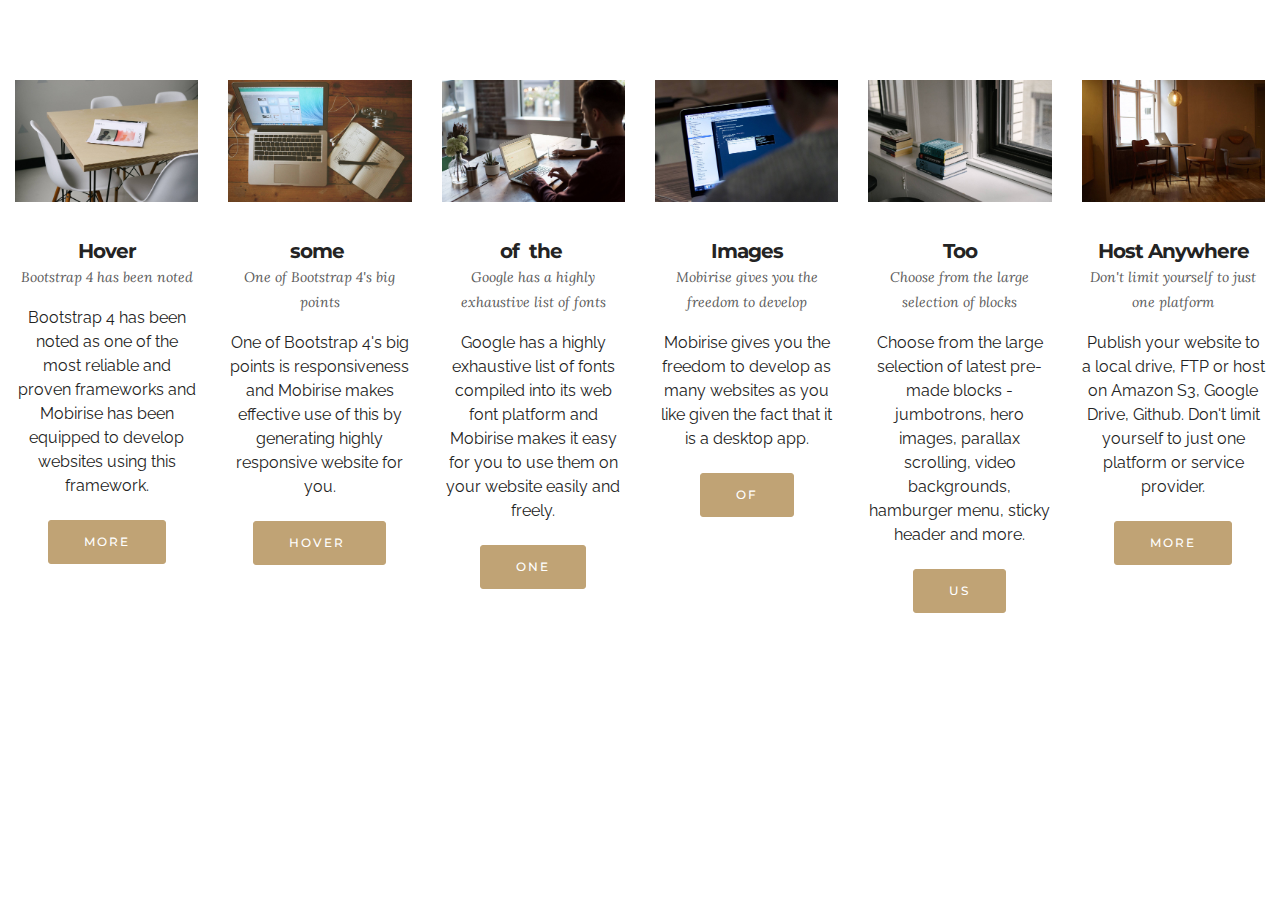
<file: index.html>
<!DOCTYPE html>
<html>
<head>
  <!-- Site made with Mobirise Website Builder v3.10, https://mobirise.com -->
  <meta charset="UTF-8">
  <meta http-equiv="X-UA-Compatible" content="IE=edge">
  <meta name="generator" content="Mobirise v3.10, mobirise.com">
  <meta name="viewport" content="width=device-width, initial-scale=1">
  <link rel="shortcut icon" href="assets/images/logo.png" type="image/x-icon">
  <meta name="description" content="">
  
  <link rel="stylesheet" href="https://fonts.googleapis.com/css?family=Lora:400,700,400italic,700italic&amp;subset=latin">
  <link rel="stylesheet" href="https://fonts.googleapis.com/css?family=Montserrat:400,700">
  <link rel="stylesheet" href="https://fonts.googleapis.com/css?family=Raleway:100,100i,200,200i,300,300i,400,400i,500,500i,600,600i,700,700i,800,800i,900,900i">
  <link rel="stylesheet" href="assets/bootstrap-material-design-font/css/material.css">
  <link rel="stylesheet" href="assets/tether/tether.min.css">
  <link rel="stylesheet" href="assets/bootstrap/css/bootstrap.min.css">
  <link rel="stylesheet" href="assets/animate.css/animate.min.css">
  <link rel="stylesheet" href="assets/theme/css/style.css">
  <link rel="stylesheet" href="assets/mobirise/css/mbr-additional.css" type="text/css">
  
  
  
</head>
<body>
<section class="mbr-cards mbr-section mbr-section-nopadding" id="features3-0" style="background-color: rgb(255, 255, 255);">

    

    <div class="mbr-cards-row row">
        <div class="mbr-cards-col col-xs-12 col-lg-2" style="padding-top: 80px; padding-bottom: 80px;">
            <div class="container">
              <div class="card cart-block">
                  <div class="card-img"><img src="assets/images/table.jpg" class="card-img-top"></div>
                  <div class="card-block">
                    <h4 class="card-title">Hover</h4>
                    <h5 class="card-subtitle">Bootstrap 4 has been noted</h5>
                    <p class="card-text">Bootstrap 4 has been noted as one of the most reliable and proven frameworks and Mobirise has been equipped to develop websites using this framework.</p>
                    <div class="card-btn"><a href="https://mobirise.com" class="btn btn-primary">MORE</a></div>
                    </div>
                </div>
            </div>
        </div>
        <div class="mbr-cards-col col-xs-12 col-lg-2" style="padding-top: 80px; padding-bottom: 80px;">
            <div class="container">
                <div class="card cart-block">
                    <div class="card-img"><img src="assets/images/desktop.jpg" class="card-img-top"></div>
                    <div class="card-block">
                        <h4 class="card-title">some&nbsp;</h4>
                        <h5 class="card-subtitle">One of Bootstrap 4's big points</h5>
                        <p class="card-text">One of Bootstrap 4's big points is responsiveness and Mobirise makes effective use of this by generating highly responsive website for you.</p>
                        <div class="card-btn"><a href="https://mobirise.com" class="btn btn-primary">HOVER&nbsp;</a></div>
                    </div>
                </div>
            </div>
        </div>
        <div class="mbr-cards-col col-xs-12 col-lg-2" style="padding-top: 80px; padding-bottom: 80px;">
            <div class="container">
                <div class="card cart-block">
                    <div class="card-img"><img src="assets/images/coworkers.jpg" class="card-img-top"></div>
                    <div class="card-block">
                        <h4 class="card-title">of &nbsp;the&nbsp;</h4>
                        <h5 class="card-subtitle">Google has a highly exhaustive list of fonts</h5>
                        <p class="card-text">Google has a highly exhaustive list of fonts compiled into its web font platform and Mobirise makes it easy for you to use them on your website easily and freely.</p>
                        <div class="card-btn"><a href="https://mobirise.com" class="btn btn-primary">ONE</a></div>
                    </div>
                </div>
            </div>
        </div>
        <div class="mbr-cards-col col-xs-12 col-lg-2" style="padding-top: 80px; padding-bottom: 80px;">
            <div class="container">
                <div class="card cart-block">
                    <div class="card-img"><img src="assets/images/code-man.jpg" class="card-img-top"></div>
                    <div class="card-block">
                        <h4 class="card-title">Images</h4>
                        <h5 class="card-subtitle">Mobirise gives you the freedom to develop</h5>
                        <p class="card-text">Mobirise gives you the freedom to develop as many websites as you like given the fact that it is a desktop app.</p>
                        <div class="card-btn"><a href="https://mobirise.com" class="btn btn-primary">OF</a></div>
                    </div>
                </div>
            </div>
        </div>
        <div class="mbr-cards-col col-xs-12 col-lg-2" style="padding-top: 80px; padding-bottom: 80px;">
            <div class="container">
                <div class="card cart-block">
                    <div class="card-img"><img src="assets/images/windows-books.jpg" class="card-img-top"></div>
                    <div class="card-block">
                        <h4 class="card-title">Too</h4>
                        <h5 class="card-subtitle">Choose from the large selection of blocks</h5>
                        <p class="card-text">Choose from the large selection of latest pre-made blocks - jumbotrons, hero images, parallax scrolling, video backgrounds, hamburger menu, sticky header and more.</p>
                        <div class="card-btn"><a href="https://mobirise.com" class="btn btn-primary">US</a></div>
                    </div>
                </div>
            </div>
        </div>
        <div class="mbr-cards-col col-xs-12 col-lg-2" style="padding-top: 80px; padding-bottom: 80px;">
            <div class="container">
                <div class="card cart-block">
                    <div class="card-img"><img src="assets/images/room-laptop.jpg" class="card-img-top"></div>
                    <div class="card-block">
                        <h4 class="card-title">Host Anywhere</h4>
                        <h5 class="card-subtitle">Don't limit yourself to just one platform</h5>
                        <p class="card-text">Publish your website to a local drive, FTP or host on Amazon S3, Google Drive, Github. Don't limit yourself to just one platform or service provider.</p>
                        <div class="card-btn"><a href="https://mobirise.com" class="btn btn-primary">MORE</a></div>
                    </div>
                </div>
            </div>
        </div>
    </div>
</section>


  <section class="engine"><a rel="external" href="https://mobirise.com">top bootstrap website building software download</a></section><script src="assets/web/assets/jquery/jquery.min.js"></script>
  <script src="assets/tether/tether.min.js"></script>
  <script src="assets/bootstrap/js/bootstrap.min.js"></script>
  <script src="assets/smooth-scroll/SmoothScroll.js"></script>
  <script src="assets/viewportChecker/jquery.viewportchecker.js"></script>
  <script src="assets/theme/js/script.js"></script>
  
  
  <input name="animation" type="hidden">
  </body>
</html>
</file>
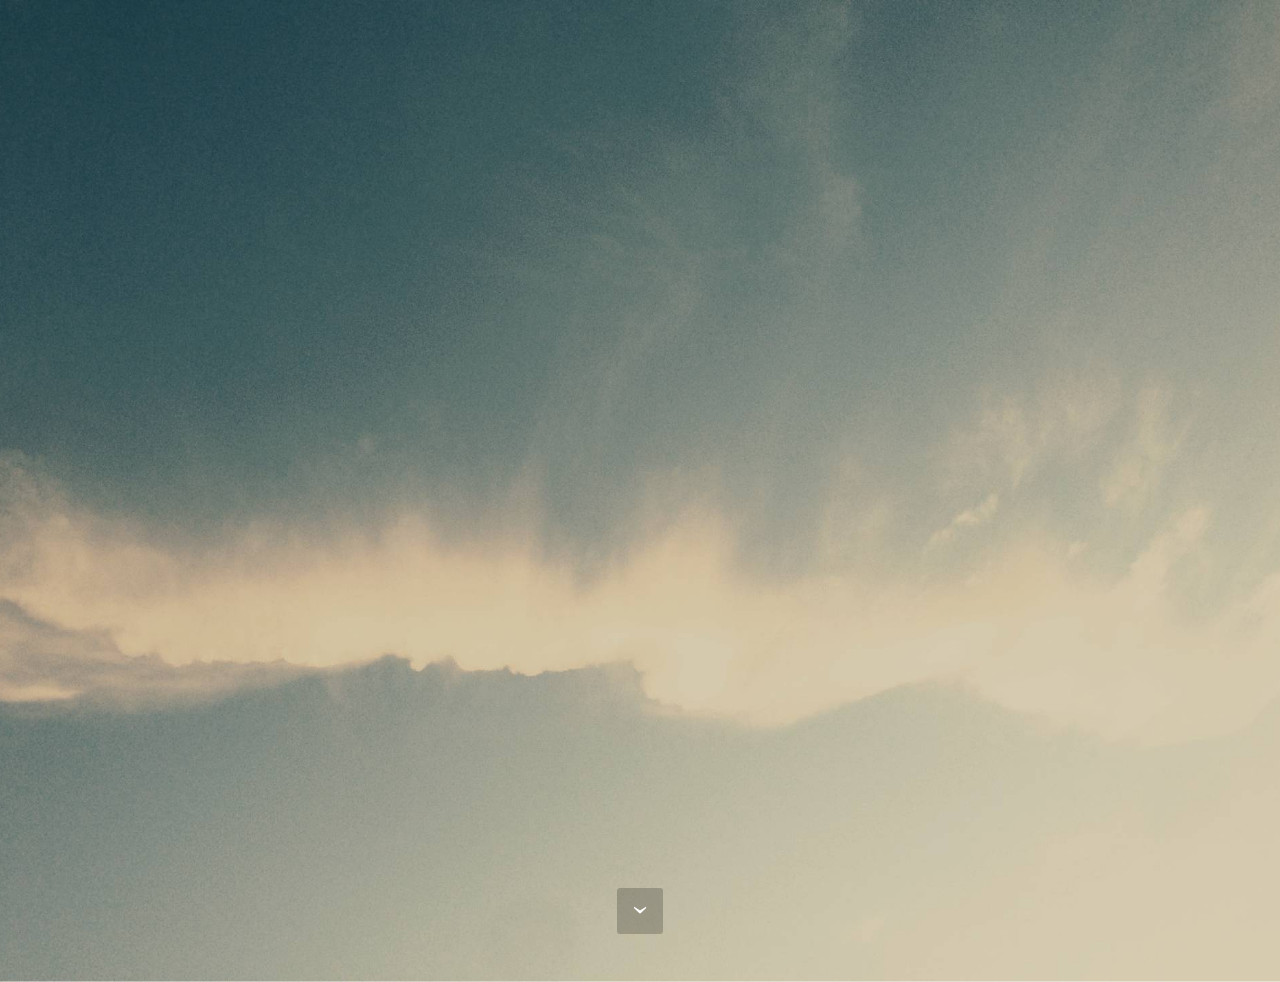
<file: page1.html>
<!DOCTYPE html>
<html>
<head>
  <!-- Site made with Mobirise Website Builder v3.10, https://mobirise.com -->
  <meta charset="UTF-8">
  <meta http-equiv="X-UA-Compatible" content="IE=edge">
  <meta name="generator" content="Mobirise v3.10, mobirise.com">
  <meta name="viewport" content="width=device-width, initial-scale=1">
  <link rel="shortcut icon" href="assets/images/logo.png" type="image/x-icon">
  <meta name="description" content="">
  
  <link rel="stylesheet" href="https://fonts.googleapis.com/css?family=Lora:400,700,400italic,700italic&amp;subset=latin">
  <link rel="stylesheet" href="https://fonts.googleapis.com/css?family=Montserrat:400,700">
  <link rel="stylesheet" href="https://fonts.googleapis.com/css?family=Raleway:100,100i,200,200i,300,300i,400,400i,500,500i,600,600i,700,700i,800,800i,900,900i">
  <link rel="stylesheet" href="assets/bootstrap-material-design-font/css/material.css">
  <link rel="stylesheet" href="assets/tether/tether.min.css">
  <link rel="stylesheet" href="assets/bootstrap/css/bootstrap.min.css">
  <link rel="stylesheet" href="assets/animate.css/animate.min.css">
  <link rel="stylesheet" href="assets/theme/css/style.css">
  <link rel="stylesheet" href="assets/mobirise/css/mbr-additional.css" type="text/css">
  
  
  
</head>
<body>
<div id="header1-1" custom-code="true"><section class="mbr-section mbr-section-hero mbr-section-full mbr-parallax-background mbr-section-with-arrow" style="background-image: url(assets/images/jumbotron.jpg);">

    

    <div class="mbr-table-cell">

        <div class="container">
            <div class="row">
                <div class="mbr-section col-md-10 col-md-offset-1 text-xs-center">

                   <div data-configid="27319516/41635004" style="width:525px; height:742px;" class="issuuembed"></div>
<script type="text/javascript" src="//e.issuu.com/embed.js" async="true"></script>
                </div>
            </div>
        </div>
    </div>

    <div class="mbr-arrow mbr-arrow-floating" aria-hidden="true"><a href="#next"><i class="mbr-arrow-icon"></i></a></div>

</section><section class="engine"><a rel="external" href="https://mobirise.com">top bootstrap website creator software download</a></section></div>


  <script src="assets/web/assets/jquery/jquery.min.js"></script>
  <script src="assets/tether/tether.min.js"></script>
  <script src="assets/bootstrap/js/bootstrap.min.js"></script>
  <script src="assets/smooth-scroll/SmoothScroll.js"></script>
  <script src="assets/viewportChecker/jquery.viewportchecker.js"></script>
  <script src="assets/jarallax/jarallax.js"></script>
  <script src="assets/theme/js/script.js"></script>
  
  
  <input name="animation" type="hidden">
  </body>
</html>
</file>
<file: assets/bootstrap-material-design-font/css/material.css>
@font-face {
  font-family: 'Material-Design-Icons';
  src: url('../fonts/Material-Design-Icons.eot?3ocs8m');
  src: url('../fonts/Material-Design-Icons.eot?#iefix3ocs8m') format('embedded-opentype'), url('../fonts/Material-Design-Icons.woff?3ocs8m') format('woff'), url('../fonts/Material-Design-Icons.ttf?3ocs8m') format('truetype'), url('../fonts/Material-Design-Icons.svg?3ocs8m#Material-Design-Icons') format('svg');
  font-weight: normal;
  font-style: normal;
}
[class^="mdi-"],
[class*="mdi-"] {
  speak: none;
  display: inline-block;
  font-style: normal;
  font-variant:normal;
  font-weight:normal;
  /*font-size:24px;*/
  line-height:1;
  font-family:'Material-Design-Icons' !important;
  text-rendering: auto;
  
  -webkit-font-smoothing: antialiased;
  -moz-osx-font-smoothing: grayscale;
  -webkit-transform: translate(0, 0);
      -ms-transform: translate(0, 0);
          transform: translate(0, 0);
}
[class^="mdi-"]:before,
[class*="mdi-"]:before {
  display: inline-block;
  speak: none;
  text-decoration: inherit;
}
[class^="mdi-"].pull-left,
[class*="mdi-"].pull-left {
  margin-right: .3em;
}
[class^="mdi-"].pull-right,
[class*="mdi-"].pull-right {
  margin-left: .3em;
}
[class^="mdi-"].mdi-lg:before,
[class*="mdi-"].mdi-lg:before,
[class^="mdi-"].mdi-lg:after,
[class*="mdi-"].mdi-lg:after {
  font-size: 1.33333333em;
  line-height: 0.75em;
  vertical-align: -15%;
}
[class^="mdi-"].mdi-2x:before,
[class*="mdi-"].mdi-2x:before,
[class^="mdi-"].mdi-2x:after,
[class*="mdi-"].mdi-2x:after {
  font-size: 2em;
}
[class^="mdi-"].mdi-3x:before,
[class*="mdi-"].mdi-3x:before,
[class^="mdi-"].mdi-3x:after,
[class*="mdi-"].mdi-3x:after {
  font-size: 3em;
}
[class^="mdi-"].mdi-4x:before,
[class*="mdi-"].mdi-4x:before,
[class^="mdi-"].mdi-4x:after,
[class*="mdi-"].mdi-4x:after {
  font-size: 4em;
}
[class^="mdi-"].mdi-5x:before,
[class*="mdi-"].mdi-5x:before,
[class^="mdi-"].mdi-5x:after,
[class*="mdi-"].mdi-5x:after {
  font-size: 5em;
}
[class^="mdi-device-signal-cellular-"]:after,
[class^="mdi-device-battery-"]:after,
[class^="mdi-device-battery-charging-"]:after,
[class^="mdi-device-signal-cellular-connected-no-internet-"]:after,
[class^="mdi-device-signal-wifi-"]:after,
[class^="mdi-device-signal-wifi-statusbar-not-connected"]:after,
.mdi-device-network-wifi:after {
  opacity: .3;
  position: absolute;
  left: 0;
  top: 0;
  z-index: 1;
  display: inline-block;
  speak: none;
  text-decoration: inherit;
}
[class^="mdi-device-signal-cellular-"]:after {
  content: "\e758";
}
[class^="mdi-device-battery-"]:after {
  content: "\e735";
}
[class^="mdi-device-battery-charging-"]:after {
  content: "\e733";
}
[class^="mdi-device-signal-cellular-connected-no-internet-"]:after {
  content: "\e75d";
}
[class^="mdi-device-signal-wifi-"]:after,
.mdi-device-network-wifi:after {
  content: "\e765";
}
[class^="mdi-device-signal-wifi-statusbasr-not-connected"]:after {
  content: "\e8f7";
}
.mdi-device-signal-cellular-off:after,
.mdi-device-signal-cellular-null:after,
.mdi-device-signal-cellular-no-sim:after,
.mdi-device-signal-wifi-off:after,
.mdi-device-signal-wifi-4-bar:after,
.mdi-device-signal-cellular-4-bar:after,
.mdi-device-battery-alert:after,
.mdi-device-signal-cellular-connected-no-internet-4-bar:after,
.mdi-device-battery-std:after,
.mdi-device-battery-full .mdi-device-battery-unknown:after {
  content: "";
}
.mdi-fw {
  width: 1.28571429em;
  text-align: center;
}
.mdi-ul {
  padding-left: 0;
  margin-left: 2.14285714em;
  list-style-type: none;
}
.mdi-ul > li {
  position: relative;
}
.mdi-li {
  position: absolute;
  left: -2.14285714em;
  width: 2.14285714em;
  top: 0.14285714em;
  text-align: center;
}
.mdi-li.mdi-lg {
  left: -1.85714286em;
}
.mdi-border {
  padding: .2em .25em .15em;
  border: solid 0.08em #eeeeee;
  border-radius: .1em;
}
.mdi-spin {
  -webkit-animation: mdi-spin 2s infinite linear;
  animation: mdi-spin 2s infinite linear;
  -webkit-transform-origin: 50% 50%;
  -ms-transform-origin: 50% 50%;
      transform-origin: 50% 50%;
}
.mdi-pulse {
  -webkit-animation: mdi-spin 1s steps(8) infinite;
  animation: mdi-spin 1s steps(8) infinite;
  -webkit-transform-origin: 50% 50%;
  -ms-transform-origin: 50% 50%;
      transform-origin: 50% 50%;
}
@-webkit-keyframes mdi-spin {
  0% {
    -webkit-transform: rotate(0deg);
    transform: rotate(0deg);
  }
  100% {
    -webkit-transform: rotate(359deg);
    transform: rotate(359deg);
  }
}
@keyframes mdi-spin {
  0% {
    -webkit-transform: rotate(0deg);
    transform: rotate(0deg);
  }
  100% {
    -webkit-transform: rotate(359deg);
    transform: rotate(359deg);
  }
}
.mdi-rotate-90 {
  filter: progid:DXImageTransform.Microsoft.BasicImage(rotation=1);
  -webkit-transform: rotate(90deg);
  -ms-transform: rotate(90deg);
  transform: rotate(90deg);
}
.mdi-rotate-180 {
  filter: progid:DXImageTransform.Microsoft.BasicImage(rotation=2);
  -webkit-transform: rotate(180deg);
  -ms-transform: rotate(180deg);
  transform: rotate(180deg);
}
.mdi-rotate-270 {
  filter: progid:DXImageTransform.Microsoft.BasicImage(rotation=3);
  -webkit-transform: rotate(270deg);
  -ms-transform: rotate(270deg);
  transform: rotate(270deg);
}
.mdi-flip-horizontal {
  filter: progid:DXImageTransform.Microsoft.BasicImage(rotation=0, mirror=1);
  -webkit-transform: scale(-1, 1);
  -ms-transform: scale(-1, 1);
  transform: scale(-1, 1);
}
.mdi-flip-vertical {
  filter: progid:DXImageTransform.Microsoft.BasicImage(rotation=2, mirror=1);
  -webkit-transform: scale(1, -1);
  -ms-transform: scale(1, -1);
  transform: scale(1, -1);
}
:root .mdi-rotate-90,
:root .mdi-rotate-180,
:root .mdi-rotate-270,
:root .mdi-flip-horizontal,
:root .mdi-flip-vertical {
  -webkit-filter: none;
          filter: none;
}
.mdi-stack {
  position: relative;
  display: inline-block;
  width: 2em;
  height: 2em;
  line-height: 2em;
  vertical-align: middle;
}
.mdi-stack-1x,
.mdi-stack-2x {
  position: absolute;
  left: 0;
  width: 100%;
  text-align: center;
}
.mdi-stack-1x {
  line-height: inherit;
}
.mdi-stack-2x {
  font-size: 2em;
}
.mdi-inverse {
  color: #ffffff;
}
/* Start Icons */
.mdi-action-3d-rotation:before {
  content: "\e600";
}
.mdi-action-accessibility:before {
  content: "\e601";
}
.mdi-action-account-balance-wallet:before {
  content: "\e602";
}
.mdi-action-account-balance:before {
  content: "\e603";
}
.mdi-action-account-box:before {
  content: "\e604";
}
.mdi-action-account-child:before {
  content: "\e605";
}
.mdi-action-account-circle:before {
  content: "\e606";
}
.mdi-action-add-shopping-cart:before {
  content: "\e607";
}
.mdi-action-alarm-add:before {
  content: "\e608";
}
.mdi-action-alarm-off:before {
  content: "\e609";
}
.mdi-action-alarm-on:before {
  content: "\e60a";
}
.mdi-action-alarm:before {
  content: "\e60b";
}
.mdi-action-android:before {
  content: "\e60c";
}
.mdi-action-announcement:before {
  content: "\e60d";
}
.mdi-action-aspect-ratio:before {
  content: "\e60e";
}
.mdi-action-assessment:before {
  content: "\e60f";
}
.mdi-action-assignment-ind:before {
  content: "\e610";
}
.mdi-action-assignment-late:before {
  content: "\e611";
}
.mdi-action-assignment-return:before {
  content: "\e612";
}
.mdi-action-assignment-returned:before {
  content: "\e613";
}
.mdi-action-assignment-turned-in:before {
  content: "\e614";
}
.mdi-action-assignment:before {
  content: "\e615";
}
.mdi-action-autorenew:before {
  content: "\e616";
}
.mdi-action-backup:before {
  content: "\e617";
}
.mdi-action-book:before {
  content: "\e618";
}
.mdi-action-bookmark-outline:before {
  content: "\e619";
}
.mdi-action-bookmark:before {
  content: "\e61a";
}
.mdi-action-bug-report:before {
  content: "\e61b";
}
.mdi-action-cached:before {
  content: "\e61c";
}
.mdi-action-check-circle:before {
  content: "\e61d";
}
.mdi-action-class:before {
  content: "\e61e";
}
.mdi-action-credit-card:before {
  content: "\e61f";
}
.mdi-action-dashboard:before {
  content: "\e620";
}
.mdi-action-delete:before {
  content: "\e621";
}
.mdi-action-description:before {
  content: "\e622";
}
.mdi-action-dns:before {
  content: "\e623";
}
.mdi-action-done-all:before {
  content: "\e624";
}
.mdi-action-done:before {
  content: "\e625";
}
.mdi-action-event:before {
  content: "\e626";
}
.mdi-action-exit-to-app:before {
  content: "\e627";
}
.mdi-action-explore:before {
  content: "\e628";
}
.mdi-action-extension:before {
  content: "\e629";
}
.mdi-action-face-unlock:before {
  content: "\e62a";
}
.mdi-action-favorite-outline:before {
  content: "\e62b";
}
.mdi-action-favorite:before {
  content: "\e62c";
}
.mdi-action-find-in-page:before {
  content: "\e62d";
}
.mdi-action-find-replace:before {
  content: "\e62e";
}
.mdi-action-flip-to-back:before {
  content: "\e62f";
}
.mdi-action-flip-to-front:before {
  content: "\e630";
}
.mdi-action-get-app:before {
  content: "\e631";
}
.mdi-action-grade:before {
  content: "\e632";
}
.mdi-action-group-work:before {
  content: "\e633";
}
.mdi-action-help:before {
  content: "\e634";
}
.mdi-action-highlight-remove:before {
  content: "\e635";
}
.mdi-action-history:before {
  content: "\e636";
}
.mdi-action-home:before {
  content: "\e637";
}
.mdi-action-https:before {
  content: "\e638";
}
.mdi-action-info-outline:before {
  content: "\e639";
}
.mdi-action-info:before {
  content: "\e63a";
}
.mdi-action-input:before {
  content: "\e63b";
}
.mdi-action-invert-colors:before {
  content: "\e63c";
}
.mdi-action-label-outline:before {
  content: "\e63d";
}
.mdi-action-label:before {
  content: "\e63e";
}
.mdi-action-language:before {
  content: "\e63f";
}
.mdi-action-launch:before {
  content: "\e640";
}
.mdi-action-list:before {
  content: "\e641";
}
.mdi-action-lock-open:before {
  content: "\e642";
}
.mdi-action-lock-outline:before {
  content: "\e643";
}
.mdi-action-lock:before {
  content: "\e644";
}
.mdi-action-loyalty:before {
  content: "\e645";
}
.mdi-action-markunread-mailbox:before {
  content: "\e646";
}
.mdi-action-note-add:before {
  content: "\e647";
}
.mdi-action-open-in-browser:before {
  content: "\e648";
}
.mdi-action-open-in-new:before {
  content: "\e649";
}
.mdi-action-open-with:before {
  content: "\e64a";
}
.mdi-action-pageview:before {
  content: "\e64b";
}
.mdi-action-payment:before {
  content: "\e64c";
}
.mdi-action-perm-camera-mic:before {
  content: "\e64d";
}
.mdi-action-perm-contact-cal:before {
  content: "\e64e";
}
.mdi-action-perm-data-setting:before {
  content: "\e64f";
}
.mdi-action-perm-device-info:before {
  content: "\e650";
}
.mdi-action-perm-identity:before {
  content: "\e651";
}
.mdi-action-perm-media:before {
  content: "\e652";
}
.mdi-action-perm-phone-msg:before {
  content: "\e653";
}
.mdi-action-perm-scan-wifi:before {
  content: "\e654";
}
.mdi-action-picture-in-picture:before {
  content: "\e655";
}
.mdi-action-polymer:before {
  content: "\e656";
}
.mdi-action-print:before {
  content: "\e657";
}
.mdi-action-query-builder:before {
  content: "\e658";
}
.mdi-action-question-answer:before {
  content: "\e659";
}
.mdi-action-receipt:before {
  content: "\e65a";
}
.mdi-action-redeem:before {
  content: "\e65b";
}
.mdi-action-reorder:before {
  content: "\e65c";
}
.mdi-action-report-problem:before {
  content: "\e65d";
}
.mdi-action-restore:before {
  content: "\e65e";
}
.mdi-action-room:before {
  content: "\e65f";
}
.mdi-action-schedule:before {
  content: "\e660";
}
.mdi-action-search:before {
  content: "\e661";
}
.mdi-action-settings-applications:before {
  content: "\e662";
}
.mdi-action-settings-backup-restore:before {
  content: "\e663";
}
.mdi-action-settings-bluetooth:before {
  content: "\e664";
}
.mdi-action-settings-cell:before {
  content: "\e665";
}
.mdi-action-settings-display:before {
  content: "\e666";
}
.mdi-action-settings-ethernet:before {
  content: "\e667";
}
.mdi-action-settings-input-antenna:before {
  content: "\e668";
}
.mdi-action-settings-input-component:before {
  content: "\e669";
}
.mdi-action-settings-input-composite:before {
  content: "\e66a";
}
.mdi-action-settings-input-hdmi:before {
  content: "\e66b";
}
.mdi-action-settings-input-svideo:before {
  content: "\e66c";
}
.mdi-action-settings-overscan:before {
  content: "\e66d";
}
.mdi-action-settings-phone:before {
  content: "\e66e";
}
.mdi-action-settings-power:before {
  content: "\e66f";
}
.mdi-action-settings-remote:before {
  content: "\e670";
}
.mdi-action-settings-voice:before {
  content: "\e671";
}
.mdi-action-settings:before {
  content: "\e672";
}
.mdi-action-shop-two:before {
  content: "\e673";
}
.mdi-action-shop:before {
  content: "\e674";
}
.mdi-action-shopping-basket:before {
  content: "\e675";
}
.mdi-action-shopping-cart:before {
  content: "\e676";
}
.mdi-action-speaker-notes:before {
  content: "\e677";
}
.mdi-action-spellcheck:before {
  content: "\e678";
}
.mdi-action-star-rate:before {
  content: "\e679";
}
.mdi-action-stars:before {
  content: "\e67a";
}
.mdi-action-store:before {
  content: "\e67b";
}
.mdi-action-subject:before {
  content: "\e67c";
}
.mdi-action-supervisor-account:before {
  content: "\e67d";
}
.mdi-action-swap-horiz:before {
  content: "\e67e";
}
.mdi-action-swap-vert-circle:before {
  content: "\e67f";
}
.mdi-action-swap-vert:before {
  content: "\e680";
}
.mdi-action-system-update-tv:before {
  content: "\e681";
}
.mdi-action-tab-unselected:before {
  content: "\e682";
}
.mdi-action-tab:before {
  content: "\e683";
}
.mdi-action-theaters:before {
  content: "\e684";
}
.mdi-action-thumb-down:before {
  content: "\e685";
}
.mdi-action-thumb-up:before {
  content: "\e686";
}
.mdi-action-thumbs-up-down:before {
  content: "\e687";
}
.mdi-action-toc:before {
  content: "\e688";
}
.mdi-action-today:before {
  content: "\e689";
}
.mdi-action-track-changes:before {
  content: "\e68a";
}
.mdi-action-translate:before {
  content: "\e68b";
}
.mdi-action-trending-down:before {
  content: "\e68c";
}
.mdi-action-trending-neutral:before {
  content: "\e68d";
}
.mdi-action-trending-up:before {
  content: "\e68e";
}
.mdi-action-turned-in-not:before {
  content: "\e68f";
}
.mdi-action-turned-in:before {
  content: "\e690";
}
.mdi-action-verified-user:before {
  content: "\e691";
}
.mdi-action-view-agenda:before {
  content: "\e692";
}
.mdi-action-view-array:before {
  content: "\e693";
}
.mdi-action-view-carousel:before {
  content: "\e694";
}
.mdi-action-view-column:before {
  content: "\e695";
}
.mdi-action-view-day:before {
  content: "\e696";
}
.mdi-action-view-headline:before {
  content: "\e697";
}
.mdi-action-view-list:before {
  content: "\e698";
}
.mdi-action-view-module:before {
  content: "\e699";
}
.mdi-action-view-quilt:before {
  content: "\e69a";
}
.mdi-action-view-stream:before {
  content: "\e69b";
}
.mdi-action-view-week:before {
  content: "\e69c";
}
.mdi-action-visibility-off:before {
  content: "\e69d";
}
.mdi-action-visibility:before {
  content: "\e69e";
}
.mdi-action-wallet-giftcard:before {
  content: "\e69f";
}
.mdi-action-wallet-membership:before {
  content: "\e6a0";
}
.mdi-action-wallet-travel:before {
  content: "\e6a1";
}
.mdi-action-work:before {
  content: "\e6a2";
}
.mdi-alert-error:before {
  content: "\e6a3";
}
.mdi-alert-warning:before {
  content: "\e6a4";
}
.mdi-av-album:before {
  content: "\e6a5";
}
.mdi-av-closed-caption:before {
  content: "\e6a6";
}
.mdi-av-equalizer:before {
  content: "\e6a7";
}
.mdi-av-explicit:before {
  content: "\e6a8";
}
.mdi-av-fast-forward:before {
  content: "\e6a9";
}
.mdi-av-fast-rewind:before {
  content: "\e6aa";
}
.mdi-av-games:before {
  content: "\e6ab";
}
.mdi-av-hearing:before {
  content: "\e6ac";
}
.mdi-av-high-quality:before {
  content: "\e6ad";
}
.mdi-av-loop:before {
  content: "\e6ae";
}
.mdi-av-mic-none:before {
  content: "\e6af";
}
.mdi-av-mic-off:before {
  content: "\e6b0";
}
.mdi-av-mic:before {
  content: "\e6b1";
}
.mdi-av-movie:before {
  content: "\e6b2";
}
.mdi-av-my-library-add:before {
  content: "\e6b3";
}
.mdi-av-my-library-books:before {
  content: "\e6b4";
}
.mdi-av-my-library-music:before {
  content: "\e6b5";
}
.mdi-av-new-releases:before {
  content: "\e6b6";
}
.mdi-av-not-interested:before {
  content: "\e6b7";
}
.mdi-av-pause-circle-fill:before {
  content: "\e6b8";
}
.mdi-av-pause-circle-outline:before {
  content: "\e6b9";
}
.mdi-av-pause:before {
  content: "\e6ba";
}
.mdi-av-play-arrow:before {
  content: "\e6bb";
}
.mdi-av-play-circle-fill:before {
  content: "\e6bc";
}
.mdi-av-play-circle-outline:before {
  content: "\e6bd";
}
.mdi-av-play-shopping-bag:before {
  content: "\e6be";
}
.mdi-av-playlist-add:before {
  content: "\e6bf";
}
.mdi-av-queue-music:before {
  content: "\e6c0";
}
.mdi-av-queue:before {
  content: "\e6c1";
}
.mdi-av-radio:before {
  content: "\e6c2";
}
.mdi-av-recent-actors:before {
  content: "\e6c3";
}
.mdi-av-repeat-one:before {
  content: "\e6c4";
}
.mdi-av-repeat:before {
  content: "\e6c5";
}
.mdi-av-replay:before {
  content: "\e6c6";
}
.mdi-av-shuffle:before {
  content: "\e6c7";
}
.mdi-av-skip-next:before {
  content: "\e6c8";
}
.mdi-av-skip-previous:before {
  content: "\e6c9";
}
.mdi-av-snooze:before {
  content: "\e6ca";
}
.mdi-av-stop:before {
  content: "\e6cb";
}
.mdi-av-subtitles:before {
  content: "\e6cc";
}
.mdi-av-surround-sound:before {
  content: "\e6cd";
}
.mdi-av-timer:before {
  content: "\e6ce";
}
.mdi-av-video-collection:before {
  content: "\e6cf";
}
.mdi-av-videocam-off:before {
  content: "\e6d0";
}
.mdi-av-videocam:before {
  content: "\e6d1";
}
.mdi-av-volume-down:before {
  content: "\e6d2";
}
.mdi-av-volume-mute:before {
  content: "\e6d3";
}
.mdi-av-volume-off:before {
  content: "\e6d4";
}
.mdi-av-volume-up:before {
  content: "\e6d5";
}
.mdi-av-web:before {
  content: "\e6d6";
}
.mdi-communication-business:before {
  content: "\e6d7";
}
.mdi-communication-call-end:before {
  content: "\e6d8";
}
.mdi-communication-call-made:before {
  content: "\e6d9";
}
.mdi-communication-call-merge:before {
  content: "\e6da";
}
.mdi-communication-call-missed:before {
  content: "\e6db";
}
.mdi-communication-call-received:before {
  content: "\e6dc";
}
.mdi-communication-call-split:before {
  content: "\e6dd";
}
.mdi-communication-call:before {
  content: "\e6de";
}
.mdi-communication-chat:before {
  content: "\e6df";
}
.mdi-communication-clear-all:before {
  content: "\e6e0";
}
.mdi-communication-comment:before {
  content: "\e6e1";
}
.mdi-communication-contacts:before {
  content: "\e6e2";
}
.mdi-communication-dialer-sip:before {
  content: "\e6e3";
}
.mdi-communication-dialpad:before {
  content: "\e6e4";
}
.mdi-communication-dnd-on:before {
  content: "\e6e5";
}
.mdi-communication-email:before {
  content: "\e6e6";
}
.mdi-communication-forum:before {
  content: "\e6e7";
}
.mdi-communication-import-export:before {
  content: "\e6e8";
}
.mdi-communication-invert-colors-off:before {
  content: "\e6e9";
}
.mdi-communication-invert-colors-on:before {
  content: "\e6ea";
}
.mdi-communication-live-help:before {
  content: "\e6eb";
}
.mdi-communication-location-off:before {
  content: "\e6ec";
}
.mdi-communication-location-on:before {
  content: "\e6ed";
}
.mdi-communication-message:before {
  content: "\e6ee";
}
.mdi-communication-messenger:before {
  content: "\e6ef";
}
.mdi-communication-no-sim:before {
  content: "\e6f0";
}
.mdi-communication-phone:before {
  content: "\e6f1";
}
.mdi-communication-portable-wifi-off:before {
  content: "\e6f2";
}
.mdi-communication-quick-contacts-dialer:before {
  content: "\e6f3";
}
.mdi-communication-quick-contacts-mail:before {
  content: "\e6f4";
}
.mdi-communication-ring-volume:before {
  content: "\e6f5";
}
.mdi-communication-stay-current-landscape:before {
  content: "\e6f6";
}
.mdi-communication-stay-current-portrait:before {
  content: "\e6f7";
}
.mdi-communication-stay-primary-landscape:before {
  content: "\e6f8";
}
.mdi-communication-stay-primary-portrait:before {
  content: "\e6f9";
}
.mdi-communication-swap-calls:before {
  content: "\e6fa";
}
.mdi-communication-textsms:before {
  content: "\e6fb";
}
.mdi-communication-voicemail:before {
  content: "\e6fc";
}
.mdi-communication-vpn-key:before {
  content: "\e6fd";
}
.mdi-content-add-box:before {
  content: "\e6fe";
}
.mdi-content-add-circle-outline:before {
  content: "\e6ff";
}
.mdi-content-add-circle:before {
  content: "\e700";
}
.mdi-content-add:before {
  content: "\e701";
}
.mdi-content-archive:before {
  content: "\e702";
}
.mdi-content-backspace:before {
  content: "\e703";
}
.mdi-content-block:before {
  content: "\e704";
}
.mdi-content-clear:before {
  content: "\e705";
}
.mdi-content-content-copy:before {
  content: "\e706";
}
.mdi-content-content-cut:before {
  content: "\e707";
}
.mdi-content-content-paste:before {
  content: "\e708";
}
.mdi-content-create:before {
  content: "\e709";
}
.mdi-content-drafts:before {
  content: "\e70a";
}
.mdi-content-filter-list:before {
  content: "\e70b";
}
.mdi-content-flag:before {
  content: "\e70c";
}
.mdi-content-forward:before {
  content: "\e70d";
}
.mdi-content-gesture:before {
  content: "\e70e";
}
.mdi-content-inbox:before {
  content: "\e70f";
}
.mdi-content-link:before {
  content: "\e710";
}
.mdi-content-mail:before {
  content: "\e711";
}
.mdi-content-markunread:before {
  content: "\e712";
}
.mdi-content-redo:before {
  content: "\e713";
}
.mdi-content-remove-circle-outline:before {
  content: "\e714";
}
.mdi-content-remove-circle:before {
  content: "\e715";
}
.mdi-content-remove:before {
  content: "\e716";
}
.mdi-content-reply-all:before {
  content: "\e717";
}
.mdi-content-reply:before {
  content: "\e718";
}
.mdi-content-report:before {
  content: "\e719";
}
.mdi-content-save:before {
  content: "\e71a";
}
.mdi-content-select-all:before {
  content: "\e71b";
}
.mdi-content-send:before {
  content: "\e71c";
}
.mdi-content-sort:before {
  content: "\e71d";
}
.mdi-content-text-format:before {
  content: "\e71e";
}
.mdi-content-undo:before {
  content: "\e71f";
}
.mdi-editor-attach-file:before {
  content: "\e776";
}
.mdi-editor-attach-money:before {
  content: "\e777";
}
.mdi-editor-border-all:before {
  content: "\e778";
}
.mdi-editor-border-bottom:before {
  content: "\e779";
}
.mdi-editor-border-clear:before {
  content: "\e77a";
}
.mdi-editor-border-color:before {
  content: "\e77b";
}
.mdi-editor-border-horizontal:before {
  content: "\e77c";
}
.mdi-editor-border-inner:before {
  content: "\e77d";
}
.mdi-editor-border-left:before {
  content: "\e77e";
}
.mdi-editor-border-outer:before {
  content: "\e77f";
}
.mdi-editor-border-right:before {
  content: "\e780";
}
.mdi-editor-border-style:before {
  content: "\e781";
}
.mdi-editor-border-top:before {
  content: "\e782";
}
.mdi-editor-border-vertical:before {
  content: "\e783";
}
.mdi-editor-format-align-center:before {
  content: "\e784";
}
.mdi-editor-format-align-justify:before {
  content: "\e785";
}
.mdi-editor-format-align-left:before {
  content: "\e786";
}
.mdi-editor-format-align-right:before {
  content: "\e787";
}
.mdi-editor-format-bold:before {
  content: "\e788";
}
.mdi-editor-format-clear:before {
  content: "\e789";
}
.mdi-editor-format-color-fill:before {
  content: "\e78a";
}
.mdi-editor-format-color-reset:before {
  content: "\e78b";
}
.mdi-editor-format-color-text:before {
  content: "\e78c";
}
.mdi-editor-format-indent-decrease:before {
  content: "\e78d";
}
.mdi-editor-format-indent-increase:before {
  content: "\e78e";
}
.mdi-editor-format-italic:before {
  content: "\e78f";
}
.mdi-editor-format-line-spacing:before {
  content: "\e790";
}
.mdi-editor-format-list-bulleted:before {
  content: "\e791";
}
.mdi-editor-format-list-numbered:before {
  content: "\e792";
}
.mdi-editor-format-paint:before {
  content: "\e793";
}
.mdi-editor-format-quote:before {
  content: "\e794";
}
.mdi-editor-format-size:before {
  content: "\e795";
}
.mdi-editor-format-strikethrough:before {
  content: "\e796";
}
.mdi-editor-format-textdirection-l-to-r:before {
  content: "\e797";
}
.mdi-editor-format-textdirection-r-to-l:before {
  content: "\e798";
}
.mdi-editor-format-underline:before {
  content: "\e799";
}
.mdi-editor-functions:before {
  content: "\e79a";
}
.mdi-editor-insert-chart:before {
  content: "\e79b";
}
.mdi-editor-insert-comment:before {
  content: "\e79c";
}
.mdi-editor-insert-drive-file:before {
  content: "\e79d";
}
.mdi-editor-insert-emoticon:before {
  content: "\e79e";
}
.mdi-editor-insert-invitation:before {
  content: "\e79f";
}
.mdi-editor-insert-link:before {
  content: "\e7a0";
}
.mdi-editor-insert-photo:before {
  content: "\e7a1";
}
.mdi-editor-merge-type:before {
  content: "\e7a2";
}
.mdi-editor-mode-comment:before {
  content: "\e7a3";
}
.mdi-editor-mode-edit:before {
  content: "\e7a4";
}
.mdi-editor-publish:before {
  content: "\e7a5";
}
.mdi-editor-vertical-align-bottom:before {
  content: "\e7a6";
}
.mdi-editor-vertical-align-center:before {
  content: "\e7a7";
}
.mdi-editor-vertical-align-top:before {
  content: "\e7a8";
}
.mdi-editor-wrap-text:before {
  content: "\e7a9";
}
.mdi-file-attachment:before {
  content: "\e7aa";
}
.mdi-file-cloud-circle:before {
  content: "\e7ab";
}
.mdi-file-cloud-done:before {
  content: "\e7ac";
}
.mdi-file-cloud-download:before {
  content: "\e7ad";
}
.mdi-file-cloud-off:before {
  content: "\e7ae";
}
.mdi-file-cloud-queue:before {
  content: "\e7af";
}
.mdi-file-cloud-upload:before {
  content: "\e7b0";
}
.mdi-file-cloud:before {
  content: "\e7b1";
}
.mdi-file-file-download:before {
  content: "\e7b2";
}
.mdi-file-file-upload:before {
  content: "\e7b3";
}
.mdi-file-folder-open:before {
  content: "\e7b4";
}
.mdi-file-folder-shared:before {
  content: "\e7b5";
}
.mdi-file-folder:before {
  content: "\e7b6";
}
.mdi-device-access-alarm:before {
  content: "\e720";
}
.mdi-device-access-alarms:before {
  content: "\e721";
}
.mdi-device-access-time:before {
  content: "\e722";
}
.mdi-device-add-alarm:before {
  content: "\e723";
}
.mdi-device-airplanemode-off:before {
  content: "\e724";
}
.mdi-device-airplanemode-on:before {
  content: "\e725";
}
.mdi-device-battery-20:before {
  content: "\e726";
}
.mdi-device-battery-30:before {
  content: "\e727";
}
.mdi-device-battery-50:before {
  content: "\e728";
}
.mdi-device-battery-60:before {
  content: "\e729";
}
.mdi-device-battery-80:before {
  content: "\e72a";
}
.mdi-device-battery-90:before {
  content: "\e72b";
}
.mdi-device-battery-alert:before {
  content: "\e72c";
}
.mdi-device-battery-charging-20:before {
  content: "\e72d";
}
.mdi-device-battery-charging-30:before {
  content: "\e72e";
}
.mdi-device-battery-charging-50:before {
  content: "\e72f";
}
.mdi-device-battery-charging-60:before {
  content: "\e730";
}
.mdi-device-battery-charging-80:before {
  content: "\e731";
}
.mdi-device-battery-charging-90:before {
  content: "\e732";
}
.mdi-device-battery-charging-full:before {
  content: "\e733";
}
.mdi-device-battery-full:before {
  content: "\e734";
}
.mdi-device-battery-std:before {
  content: "\e735";
}
.mdi-device-battery-unknown:before {
  content: "\e736";
}
.mdi-device-bluetooth-connected:before {
  content: "\e737";
}
.mdi-device-bluetooth-disabled:before {
  content: "\e738";
}
.mdi-device-bluetooth-searching:before {
  content: "\e739";
}
.mdi-device-bluetooth:before {
  content: "\e73a";
}
.mdi-device-brightness-auto:before {
  content: "\e73b";
}
.mdi-device-brightness-high:before {
  content: "\e73c";
}
.mdi-device-brightness-low:before {
  content: "\e73d";
}
.mdi-device-brightness-medium:before {
  content: "\e73e";
}
.mdi-device-data-usage:before {
  content: "\e73f";
}
.mdi-device-developer-mode:before {
  content: "\e740";
}
.mdi-device-devices:before {
  content: "\e741";
}
.mdi-device-dvr:before {
  content: "\e742";
}
.mdi-device-gps-fixed:before {
  content: "\e743";
}
.mdi-device-gps-not-fixed:before {
  content: "\e744";
}
.mdi-device-gps-off:before {
  content: "\e745";
}
.mdi-device-location-disabled:before {
  content: "\e746";
}
.mdi-device-location-searching:before {
  content: "\e747";
}
.mdi-device-multitrack-audio:before {
  content: "\e748";
}
.mdi-device-network-cell:before {
  content: "\e749";
}
.mdi-device-network-wifi:before {
  content: "\e74a";
}
.mdi-device-nfc:before {
  content: "\e74b";
}
.mdi-device-now-wallpaper:before {
  content: "\e74c";
}
.mdi-device-now-widgets:before {
  content: "\e74d";
}
.mdi-device-screen-lock-landscape:before {
  content: "\e74e";
}
.mdi-device-screen-lock-portrait:before {
  content: "\e74f";
}
.mdi-device-screen-lock-rotation:before {
  content: "\e750";
}
.mdi-device-screen-rotation:before {
  content: "\e751";
}
.mdi-device-sd-storage:before {
  content: "\e752";
}
.mdi-device-settings-system-daydream:before {
  content: "\e753";
}
.mdi-device-signal-cellular-0-bar:before {
  content: "\e754";
}
.mdi-device-signal-cellular-1-bar:before {
  content: "\e755";
}
.mdi-device-signal-cellular-2-bar:before {
  content: "\e756";
}
.mdi-device-signal-cellular-3-bar:before {
  content: "\e757";
}
.mdi-device-signal-cellular-4-bar:before {
  content: "\e758";
}
.mdi-signal-wifi-statusbar-connected-no-internet-after:before {
  content: "\e8f6";
}
.mdi-device-signal-cellular-connected-no-internet-0-bar:before {
  content: "\e759";
}
.mdi-device-signal-cellular-connected-no-internet-1-bar:before {
  content: "\e75a";
}
.mdi-device-signal-cellular-connected-no-internet-2-bar:before {
  content: "\e75b";
}
.mdi-device-signal-cellular-connected-no-internet-3-bar:before {
  content: "\e75c";
}
.mdi-device-signal-cellular-connected-no-internet-4-bar:before {
  content: "\e75d";
}
.mdi-device-signal-cellular-no-sim:before {
  content: "\e75e";
}
.mdi-device-signal-cellular-null:before {
  content: "\e75f";
}
.mdi-device-signal-cellular-off:before {
  content: "\e760";
}
.mdi-device-signal-wifi-0-bar:before {
  content: "\e761";
}
.mdi-device-signal-wifi-1-bar:before {
  content: "\e762";
}
.mdi-device-signal-wifi-2-bar:before {
  content: "\e763";
}
.mdi-device-signal-wifi-3-bar:before {
  content: "\e764";
}
.mdi-device-signal-wifi-4-bar:before {
  content: "\e765";
}
.mdi-device-signal-wifi-off:before {
  content: "\e766";
}
.mdi-device-signal-wifi-statusbar-1-bar:before {
  content: "\e767";
}
.mdi-device-signal-wifi-statusbar-2-bar:before {
  content: "\e768";
}
.mdi-device-signal-wifi-statusbar-3-bar:before {
  content: "\e769";
}
.mdi-device-signal-wifi-statusbar-4-bar:before {
  content: "\e76a";
}
.mdi-device-signal-wifi-statusbar-connected-no-internet-:before {
  content: "\e76b";
}
.mdi-device-signal-wifi-statusbar-connected-no-internet:before {
  content: "\e76f";
}
.mdi-device-signal-wifi-statusbar-connected-no-internet-2:before {
  content: "\e76c";
}
.mdi-device-signal-wifi-statusbar-connected-no-internet-3:before {
  content: "\e76d";
}
.mdi-device-signal-wifi-statusbar-connected-no-internet-4:before {
  content: "\e76e";
}
.mdi-signal-wifi-statusbar-not-connected-after:before {
  content: "\e8f7";
}
.mdi-device-signal-wifi-statusbar-not-connected:before {
  content: "\e770";
}
.mdi-device-signal-wifi-statusbar-null:before {
  content: "\e771";
}
.mdi-device-storage:before {
  content: "\e772";
}
.mdi-device-usb:before {
  content: "\e773";
}
.mdi-device-wifi-lock:before {
  content: "\e774";
}
.mdi-device-wifi-tethering:before {
  content: "\e775";
}
.mdi-hardware-cast-connected:before {
  content: "\e7b7";
}
.mdi-hardware-cast:before {
  content: "\e7b8";
}
.mdi-hardware-computer:before {
  content: "\e7b9";
}
.mdi-hardware-desktop-mac:before {
  content: "\e7ba";
}
.mdi-hardware-desktop-windows:before {
  content: "\e7bb";
}
.mdi-hardware-dock:before {
  content: "\e7bc";
}
.mdi-hardware-gamepad:before {
  content: "\e7bd";
}
.mdi-hardware-headset-mic:before {
  content: "\e7be";
}
.mdi-hardware-headset:before {
  content: "\e7bf";
}
.mdi-hardware-keyboard-alt:before {
  content: "\e7c0";
}
.mdi-hardware-keyboard-arrow-down:before {
  content: "\e7c1";
}
.mdi-hardware-keyboard-arrow-left:before {
  content: "\e7c2";
}
.mdi-hardware-keyboard-arrow-right:before {
  content: "\e7c3";
}
.mdi-hardware-keyboard-arrow-up:before {
  content: "\e7c4";
}
.mdi-hardware-keyboard-backspace:before {
  content: "\e7c5";
}
.mdi-hardware-keyboard-capslock:before {
  content: "\e7c6";
}
.mdi-hardware-keyboard-control:before {
  content: "\e7c7";
}
.mdi-hardware-keyboard-hide:before {
  content: "\e7c8";
}
.mdi-hardware-keyboard-return:before {
  content: "\e7c9";
}
.mdi-hardware-keyboard-tab:before {
  content: "\e7ca";
}
.mdi-hardware-keyboard-voice:before {
  content: "\e7cb";
}
.mdi-hardware-keyboard:before {
  content: "\e7cc";
}
.mdi-hardware-laptop-chromebook:before {
  content: "\e7cd";
}
.mdi-hardware-laptop-mac:before {
  content: "\e7ce";
}
.mdi-hardware-laptop-windows:before {
  content: "\e7cf";
}
.mdi-hardware-laptop:before {
  content: "\e7d0";
}
.mdi-hardware-memory:before {
  content: "\e7d1";
}
.mdi-hardware-mouse:before {
  content: "\e7d2";
}
.mdi-hardware-phone-android:before {
  content: "\e7d3";
}
.mdi-hardware-phone-iphone:before {
  content: "\e7d4";
}
.mdi-hardware-phonelink-off:before {
  content: "\e7d5";
}
.mdi-hardware-phonelink:before {
  content: "\e7d6";
}
.mdi-hardware-security:before {
  content: "\e7d7";
}
.mdi-hardware-sim-card:before {
  content: "\e7d8";
}
.mdi-hardware-smartphone:before {
  content: "\e7d9";
}
.mdi-hardware-speaker:before {
  content: "\e7da";
}
.mdi-hardware-tablet-android:before {
  content: "\e7db";
}
.mdi-hardware-tablet-mac:before {
  content: "\e7dc";
}
.mdi-hardware-tablet:before {
  content: "\e7dd";
}
.mdi-hardware-tv:before {
  content: "\e7de";
}
.mdi-hardware-watch:before {
  content: "\e7df";
}
.mdi-image-add-to-photos:before {
  content: "\e7e0";
}
.mdi-image-adjust:before {
  content: "\e7e1";
}
.mdi-image-assistant-photo:before {
  content: "\e7e2";
}
.mdi-image-audiotrack:before {
  content: "\e7e3";
}
.mdi-image-blur-circular:before {
  content: "\e7e4";
}
.mdi-image-blur-linear:before {
  content: "\e7e5";
}
.mdi-image-blur-off:before {
  content: "\e7e6";
}
.mdi-image-blur-on:before {
  content: "\e7e7";
}
.mdi-image-brightness-1:before {
  content: "\e7e8";
}
.mdi-image-brightness-2:before {
  content: "\e7e9";
}
.mdi-image-brightness-3:before {
  content: "\e7ea";
}
.mdi-image-brightness-4:before {
  content: "\e7eb";
}
.mdi-image-brightness-5:before {
  content: "\e7ec";
}
.mdi-image-brightness-6:before {
  content: "\e7ed";
}
.mdi-image-brightness-7:before {
  content: "\e7ee";
}
.mdi-image-brush:before {
  content: "\e7ef";
}
.mdi-image-camera-alt:before {
  content: "\e7f0";
}
.mdi-image-camera-front:before {
  content: "\e7f1";
}
.mdi-image-camera-rear:before {
  content: "\e7f2";
}
.mdi-image-camera-roll:before {
  content: "\e7f3";
}
.mdi-image-camera:before {
  content: "\e7f4";
}
.mdi-image-center-focus-strong:before {
  content: "\e7f5";
}
.mdi-image-center-focus-weak:before {
  content: "\e7f6";
}
.mdi-image-collections:before {
  content: "\e7f7";
}
.mdi-image-color-lens:before {
  content: "\e7f8";
}
.mdi-image-colorize:before {
  content: "\e7f9";
}
.mdi-image-compare:before {
  content: "\e7fa";
}
.mdi-image-control-point-duplicate:before {
  content: "\e7fb";
}
.mdi-image-control-point:before {
  content: "\e7fc";
}
.mdi-image-crop-3-2:before {
  content: "\e7fd";
}
.mdi-image-crop-5-4:before {
  content: "\e7fe";
}
.mdi-image-crop-7-5:before {
  content: "\e7ff";
}
.mdi-image-crop-16-9:before {
  content: "\e800";
}
.mdi-image-crop-din:before {
  content: "\e801";
}
.mdi-image-crop-free:before {
  content: "\e802";
}
.mdi-image-crop-landscape:before {
  content: "\e803";
}
.mdi-image-crop-original:before {
  content: "\e804";
}
.mdi-image-crop-portrait:before {
  content: "\e805";
}
.mdi-image-crop-square:before {
  content: "\e806";
}
.mdi-image-crop:before {
  content: "\e807";
}
.mdi-image-dehaze:before {
  content: "\e808";
}
.mdi-image-details:before {
  content: "\e809";
}
.mdi-image-edit:before {
  content: "\e80a";
}
.mdi-image-exposure-minus-1:before {
  content: "\e80b";
}
.mdi-image-exposure-minus-2:before {
  content: "\e80c";
}
.mdi-image-exposure-plus-1:before {
  content: "\e80d";
}
.mdi-image-exposure-plus-2:before {
  content: "\e80e";
}
.mdi-image-exposure-zero:before {
  content: "\e80f";
}
.mdi-image-exposure:before {
  content: "\e810";
}
.mdi-image-filter-1:before {
  content: "\e811";
}
.mdi-image-filter-2:before {
  content: "\e812";
}
.mdi-image-filter-3:before {
  content: "\e813";
}
.mdi-image-filter-4:before {
  content: "\e814";
}
.mdi-image-filter-5:before {
  content: "\e815";
}
.mdi-image-filter-6:before {
  content: "\e816";
}
.mdi-image-filter-7:before {
  content: "\e817";
}
.mdi-image-filter-8:before {
  content: "\e818";
}
.mdi-image-filter-9-plus:before {
  content: "\e819";
}
.mdi-image-filter-9:before {
  content: "\e81a";
}
.mdi-image-filter-b-and-w:before {
  content: "\e81b";
}
.mdi-image-filter-center-focus:before {
  content: "\e81c";
}
.mdi-image-filter-drama:before {
  content: "\e81d";
}
.mdi-image-filter-frames:before {
  content: "\e81e";
}
.mdi-image-filter-hdr:before {
  content: "\e81f";
}
.mdi-image-filter-none:before {
  content: "\e820";
}
.mdi-image-filter-tilt-shift:before {
  content: "\e821";
}
.mdi-image-filter-vintage:before {
  content: "\e822";
}
.mdi-image-filter:before {
  content: "\e823";
}
.mdi-image-flare:before {
  content: "\e824";
}
.mdi-image-flash-auto:before {
  content: "\e825";
}
.mdi-image-flash-off:before {
  content: "\e826";
}
.mdi-image-flash-on:before {
  content: "\e827";
}
.mdi-image-flip:before {
  content: "\e828";
}
.mdi-image-gradient:before {
  content: "\e829";
}
.mdi-image-grain:before {
  content: "\e82a";
}
.mdi-image-grid-off:before {
  content: "\e82b";
}
.mdi-image-grid-on:before {
  content: "\e82c";
}
.mdi-image-hdr-off:before {
  content: "\e82d";
}
.mdi-image-hdr-on:before {
  content: "\e82e";
}
.mdi-image-hdr-strong:before {
  content: "\e82f";
}
.mdi-image-hdr-weak:before {
  content: "\e830";
}
.mdi-image-healing:before {
  content: "\e831";
}
.mdi-image-image-aspect-ratio:before {
  content: "\e832";
}
.mdi-image-image:before {
  content: "\e833";
}
.mdi-image-iso:before {
  content: "\e834";
}
.mdi-image-landscape:before {
  content: "\e835";
}
.mdi-image-leak-add:before {
  content: "\e836";
}
.mdi-image-leak-remove:before {
  content: "\e837";
}
.mdi-image-lens:before {
  content: "\e838";
}
.mdi-image-looks-3:before {
  content: "\e839";
}
.mdi-image-looks-4:before {
  content: "\e83a";
}
.mdi-image-looks-5:before {
  content: "\e83b";
}
.mdi-image-looks-6:before {
  content: "\e83c";
}
.mdi-image-looks-one:before {
  content: "\e83d";
}
.mdi-image-looks-two:before {
  content: "\e83e";
}
.mdi-image-looks:before {
  content: "\e83f";
}
.mdi-image-loupe:before {
  content: "\e840";
}
.mdi-image-movie-creation:before {
  content: "\e841";
}
.mdi-image-nature-people:before {
  content: "\e842";
}
.mdi-image-nature:before {
  content: "\e843";
}
.mdi-image-navigate-before:before {
  content: "\e844";
}
.mdi-image-navigate-next:before {
  content: "\e845";
}
.mdi-image-palette:before {
  content: "\e846";
}
.mdi-image-panorama-fisheye:before {
  content: "\e847";
}
.mdi-image-panorama-horizontal:before {
  content: "\e848";
}
.mdi-image-panorama-vertical:before {
  content: "\e849";
}
.mdi-image-panorama-wide-angle:before {
  content: "\e84a";
}
.mdi-image-panorama:before {
  content: "\e84b";
}
.mdi-image-photo-album:before {
  content: "\e84c";
}
.mdi-image-photo-camera:before {
  content: "\e84d";
}
.mdi-image-photo-library:before {
  content: "\e84e";
}
.mdi-image-photo:before {
  content: "\e84f";
}
.mdi-image-portrait:before {
  content: "\e850";
}
.mdi-image-remove-red-eye:before {
  content: "\e851";
}
.mdi-image-rotate-left:before {
  content: "\e852";
}
.mdi-image-rotate-right:before {
  content: "\e853";
}
.mdi-image-slideshow:before {
  content: "\e854";
}
.mdi-image-straighten:before {
  content: "\e855";
}
.mdi-image-style:before {
  content: "\e856";
}
.mdi-image-switch-camera:before {
  content: "\e857";
}
.mdi-image-switch-video:before {
  content: "\e858";
}
.mdi-image-tag-faces:before {
  content: "\e859";
}
.mdi-image-texture:before {
  content: "\e85a";
}
.mdi-image-timelapse:before {
  content: "\e85b";
}
.mdi-image-timer-3:before {
  content: "\e85c";
}
.mdi-image-timer-10:before {
  content: "\e85d";
}
.mdi-image-timer-auto:before {
  content: "\e85e";
}
.mdi-image-timer-off:before {
  content: "\e85f";
}
.mdi-image-timer:before {
  content: "\e860";
}
.mdi-image-tonality:before {
  content: "\e861";
}
.mdi-image-transform:before {
  content: "\e862";
}
.mdi-image-tune:before {
  content: "\e863";
}
.mdi-image-wb-auto:before {
  content: "\e864";
}
.mdi-image-wb-cloudy:before {
  content: "\e865";
}
.mdi-image-wb-incandescent:before {
  content: "\e866";
}
.mdi-image-wb-irradescent:before {
  content: "\e867";
}
.mdi-image-wb-sunny:before {
  content: "\e868";
}
.mdi-maps-beenhere:before {
  content: "\e869";
}
.mdi-maps-directions-bike:before {
  content: "\e86a";
}
.mdi-maps-directions-bus:before {
  content: "\e86b";
}
.mdi-maps-directions-car:before {
  content: "\e86c";
}
.mdi-maps-directions-ferry:before {
  content: "\e86d";
}
.mdi-maps-directions-subway:before {
  content: "\e86e";
}
.mdi-maps-directions-train:before {
  content: "\e86f";
}
.mdi-maps-directions-transit:before {
  content: "\e870";
}
.mdi-maps-directions-walk:before {
  content: "\e871";
}
.mdi-maps-directions:before {
  content: "\e872";
}
.mdi-maps-flight:before {
  content: "\e873";
}
.mdi-maps-hotel:before {
  content: "\e874";
}
.mdi-maps-layers-clear:before {
  content: "\e875";
}
.mdi-maps-layers:before {
  content: "\e876";
}
.mdi-maps-local-airport:before {
  content: "\e877";
}
.mdi-maps-local-atm:before {
  content: "\e878";
}
.mdi-maps-local-attraction:before {
  content: "\e879";
}
.mdi-maps-local-bar:before {
  content: "\e87a";
}
.mdi-maps-local-cafe:before {
  content: "\e87b";
}
.mdi-maps-local-car-wash:before {
  content: "\e87c";
}
.mdi-maps-local-convenience-store:before {
  content: "\e87d";
}
.mdi-maps-local-drink:before {
  content: "\e87e";
}
.mdi-maps-local-florist:before {
  content: "\e87f";
}
.mdi-maps-local-gas-station:before {
  content: "\e880";
}
.mdi-maps-local-grocery-store:before {
  content: "\e881";
}
.mdi-maps-local-hospital:before {
  content: "\e882";
}
.mdi-maps-local-hotel:before {
  content: "\e883";
}
.mdi-maps-local-laundry-service:before {
  content: "\e884";
}
.mdi-maps-local-library:before {
  content: "\e885";
}
.mdi-maps-local-mall:before {
  content: "\e886";
}
.mdi-maps-local-movies:before {
  content: "\e887";
}
.mdi-maps-local-offer:before {
  content: "\e888";
}
.mdi-maps-local-parking:before {
  content: "\e889";
}
.mdi-maps-local-pharmacy:before {
  content: "\e88a";
}
.mdi-maps-local-phone:before {
  content: "\e88b";
}
.mdi-maps-local-pizza:before {
  content: "\e88c";
}
.mdi-maps-local-play:before {
  content: "\e88d";
}
.mdi-maps-local-post-office:before {
  content: "\e88e";
}
.mdi-maps-local-print-shop:before {
  content: "\e88f";
}
.mdi-maps-local-restaurant:before {
  content: "\e890";
}
.mdi-maps-local-see:before {
  content: "\e891";
}
.mdi-maps-local-shipping:before {
  content: "\e892";
}
.mdi-maps-local-taxi:before {
  content: "\e893";
}
.mdi-maps-location-history:before {
  content: "\e894";
}
.mdi-maps-map:before {
  content: "\e895";
}
.mdi-maps-my-location:before {
  content: "\e896";
}
.mdi-maps-navigation:before {
  content: "\e897";
}
.mdi-maps-pin-drop:before {
  content: "\e898";
}
.mdi-maps-place:before {
  content: "\e899";
}
.mdi-maps-rate-review:before {
  content: "\e89a";
}
.mdi-maps-restaurant-menu:before {
  content: "\e89b";
}
.mdi-maps-satellite:before {
  content: "\e89c";
}
.mdi-maps-store-mall-directory:before {
  content: "\e89d";
}
.mdi-maps-terrain:before {
  content: "\e89e";
}
.mdi-maps-traffic:before {
  content: "\e89f";
}
.mdi-navigation-apps:before {
  content: "\e8a0";
}
.mdi-navigation-arrow-back:before {
  content: "\e8a1";
}
.mdi-navigation-arrow-drop-down-circle:before {
  content: "\e8a2";
}
.mdi-navigation-arrow-drop-down:before {
  content: "\e8a3";
}
.mdi-navigation-arrow-drop-up:before {
  content: "\e8a4";
}
.mdi-navigation-arrow-forward:before {
  content: "\e8a5";
}
.mdi-navigation-cancel:before {
  content: "\e8a6";
}
.mdi-navigation-check:before {
  content: "\e8a7";
}
.mdi-navigation-chevron-left:before {
  content: "\e8a8";
}
.mdi-navigation-chevron-right:before {
  content: "\e8a9";
}
.mdi-navigation-close:before {
  content: "\e8aa";
}
.mdi-navigation-expand-less:before {
  content: "\e8ab";
}
.mdi-navigation-expand-more:before {
  content: "\e8ac";
}
.mdi-navigation-fullscreen-exit:before {
  content: "\e8ad";
}
.mdi-navigation-fullscreen:before {
  content: "\e8ae";
}
.mdi-navigation-menu:before {
  content: "\e8af";
}
.mdi-navigation-more-horiz:before {
  content: "\e8b0";
}
.mdi-navigation-more-vert:before {
  content: "\e8b1";
}
.mdi-navigation-refresh:before {
  content: "\e8b2";
}
.mdi-navigation-unfold-less:before {
  content: "\e8b3";
}
.mdi-navigation-unfold-more:before {
  content: "\e8b4";
}
.mdi-notification-adb:before {
  content: "\e8b5";
}
.mdi-notification-bluetooth-audio:before {
  content: "\e8b6";
}
.mdi-notification-disc-full:before {
  content: "\e8b7";
}
.mdi-notification-dnd-forwardslash:before {
  content: "\e8b8";
}
.mdi-notification-do-not-disturb:before {
  content: "\e8b9";
}
.mdi-notification-drive-eta:before {
  content: "\e8ba";
}
.mdi-notification-event-available:before {
  content: "\e8bb";
}
.mdi-notification-event-busy:before {
  content: "\e8bc";
}
.mdi-notification-event-note:before {
  content: "\e8bd";
}
.mdi-notification-folder-special:before {
  content: "\e8be";
}
.mdi-notification-mms:before {
  content: "\e8bf";
}
.mdi-notification-more:before {
  content: "\e8c0";
}
.mdi-notification-network-locked:before {
  content: "\e8c1";
}
.mdi-notification-phone-bluetooth-speaker:before {
  content: "\e8c2";
}
.mdi-notification-phone-forwarded:before {
  content: "\e8c3";
}
.mdi-notification-phone-in-talk:before {
  content: "\e8c4";
}
.mdi-notification-phone-locked:before {
  content: "\e8c5";
}
.mdi-notification-phone-missed:before {
  content: "\e8c6";
}
.mdi-notification-phone-paused:before {
  content: "\e8c7";
}
.mdi-notification-play-download:before {
  content: "\e8c8";
}
.mdi-notification-play-install:before {
  content: "\e8c9";
}
.mdi-notification-sd-card:before {
  content: "\e8ca";
}
.mdi-notification-sim-card-alert:before {
  content: "\e8cb";
}
.mdi-notification-sms-failed:before {
  content: "\e8cc";
}
.mdi-notification-sms:before {
  content: "\e8cd";
}
.mdi-notification-sync-disabled:before {
  content: "\e8ce";
}
.mdi-notification-sync-problem:before {
  content: "\e8cf";
}
.mdi-notification-sync:before {
  content: "\e8d0";
}
.mdi-notification-system-update:before {
  content: "\e8d1";
}
.mdi-notification-tap-and-play:before {
  content: "\e8d2";
}
.mdi-notification-time-to-leave:before {
  content: "\e8d3";
}
.mdi-notification-vibration:before {
  content: "\e8d4";
}
.mdi-notification-voice-chat:before {
  content: "\e8d5";
}
.mdi-notification-vpn-lock:before {
  content: "\e8d6";
}
.mdi-social-cake:before {
  content: "\e8d7";
}
.mdi-social-domain:before {
  content: "\e8d8";
}
.mdi-social-group-add:before {
  content: "\e8d9";
}
.mdi-social-group:before {
  content: "\e8da";
}
.mdi-social-location-city:before {
  content: "\e8db";
}
.mdi-social-mood:before {
  content: "\e8dc";
}
.mdi-social-notifications-none:before {
  content: "\e8dd";
}
.mdi-social-notifications-off:before {
  content: "\e8de";
}
.mdi-social-notifications-on:before {
  content: "\e8df";
}
.mdi-social-notifications-paused:before {
  content: "\e8e0";
}
.mdi-social-notifications:before {
  content: "\e8e1";
}
.mdi-social-pages:before {
  content: "\e8e2";
}
.mdi-social-party-mode:before {
  content: "\e8e3";
}
.mdi-social-people-outline:before {
  content: "\e8e4";
}
.mdi-social-people:before {
  content: "\e8e5";
}
.mdi-social-person-add:before {
  content: "\e8e6";
}
.mdi-social-person-outline:before {
  content: "\e8e7";
}
.mdi-social-person:before {
  content: "\e8e8";
}
.mdi-social-plus-one:before {
  content: "\e8e9";
}
.mdi-social-poll:before {
  content: "\e8ea";
}
.mdi-social-public:before {
  content: "\e8eb";
}
.mdi-social-school:before {
  content: "\e8ec";
}
.mdi-social-share:before {
  content: "\e8ed";
}
.mdi-social-whatshot:before {
  content: "\e8ee";
}
.mdi-toggle-check-box-outline-blank:before {
  content: "\e8ef";
}
.mdi-toggle-check-box:before {
  content: "\e8f0";
}
.mdi-toggle-radio-button-off:before {
  content: "\e8f1";
}
.mdi-toggle-radio-button-on:before {
  content: "\e8f2";
}
.mdi-toggle-star-half:before {
  content: "\e8f3";
}
.mdi-toggle-star-outline:before {
  content: "\e8f4";
}
.mdi-toggle-star:before {
  content: "\e8f5";
}
</file>
<file: assets/mobirise/css/mbr-additional.css>
@import url(https://fonts.googleapis.com/css?family=Montserrat:400,700);
@import url(https://fonts.googleapis.com/css?family=Lora:400,700);
@import url(https://fonts.googleapis.com/css?family=Raleway:400,300,700);



body,
input,
textarea,
.mbr-company .list-group-text {
  font-family: 'Raleway', sans-serif;
}
.mbr-footer-content li,
.mbr-footer .mbr-contacts li {
  font-family: 'Raleway', sans-serif;
}
.btn,
.alert,
h1,
h2,
h3,
h4,
h5,
h6,
.h1,
.h2,
.h3,
.h4,
.h5,
.h6,
.display-1,
.display-2,
.display-3,
.display-4,
.mbr-figure .mbr-figure-caption,
.mbr-gallery-title,
.mbr-map [data-state-details],
.mbr-price {
  font-family: 'Montserrat', sans-serif;
}
.mbr-footer-content h1,
.mbr-footer .mbr-contacts h1,
.mbr-footer-content h2,
.mbr-footer .mbr-contacts h2,
.mbr-footer-content h3,
.mbr-footer .mbr-contacts h3,
.mbr-footer-content h4,
.mbr-footer .mbr-contacts h4,
.mbr-footer-content p strong,
.mbr-footer .mbr-contacts p strong,
.mbr-footer-content strong,
.mbr-footer .mbr-contacts strong {
  font-family: 'Montserrat', sans-serif;
}
.btn-sm,
.lead a,
.lead blockquote,
.mbr-section-subtitle,
.mbr-section-hero .mbr-section-lead,
.mbr-cards .card-subtitle,
.mbr-testimonial .card-block {
  font-family: 'Lora', serif;
}
.mbr-author-name {
  font-family: 'Montserrat', sans-serif;
}
.mbr-author-desc {
  font-family: 'Lora', serif;
}
.mbr-plan-title {
  font-family: 'Montserrat', sans-serif;
}
.mbr-plan-subtitle,
.mbr-plan-price-desc {
  font-family: 'Lora', serif;
}
.bg-primary {
  background-color: #c0a375 !important;
}
.bg-success {
  background-color: #90a878 !important;
}
.bg-info {
  background-color: #7e9b9f !important;
}
.bg-warning {
  background-color: #f3c649 !important;
}
.bg-danger {
  background-color: #f28281 !important;
}
.btn-primary {
  background-color: #c0a375;
  border-color: #c0a375;
  color: #ffffff;
}
.btn-primary:hover,
.btn-primary:focus,
.btn-primary.focus,
.btn-primary:active,
.btn-primary.active {
  color: #ffffff;
  background-color: #a07e49;
  border-color: #a07e49;
}
.btn-primary.disabled,
.btn-primary:disabled {
  color: #ffffff !important;
  background-color: #a07e49 !important;
  border-color: #a07e49 !important;
}
.btn-secondary {
  background-color: #bfcecb;
  border-color: #bfcecb;
  color: #ffffff;
}
.btn-secondary:hover,
.btn-secondary:focus,
.btn-secondary.focus,
.btn-secondary:active,
.btn-secondary.active {
  color: #ffffff;
  background-color: #94ada8;
  border-color: #94ada8;
}
.btn-secondary.disabled,
.btn-secondary:disabled {
  color: #ffffff !important;
  background-color: #94ada8 !important;
  border-color: #94ada8 !important;
}
.btn-info {
  background-color: #7e9b9f;
  border-color: #7e9b9f;
  color: #ffffff;
}
.btn-info:hover,
.btn-info:focus,
.btn-info.focus,
.btn-info:active,
.btn-info.active {
  color: #ffffff;
  background-color: #597478;
  border-color: #597478;
}
.btn-info.disabled,
.btn-info:disabled {
  color: #ffffff !important;
  background-color: #597478 !important;
  border-color: #597478 !important;
}
.btn-success {
  background-color: #90a878;
  border-color: #90a878;
  color: #ffffff;
}
.btn-success:hover,
.btn-success:focus,
.btn-success.focus,
.btn-success:active,
.btn-success.active {
  color: #ffffff;
  background-color: #6a8153;
  border-color: #6a8153;
}
.btn-success.disabled,
.btn-success:disabled {
  color: #ffffff !important;
  background-color: #6a8153 !important;
  border-color: #6a8153 !important;
}
.btn-warning {
  background-color: #f3c649;
  border-color: #f3c649;
  color: #ffffff;
}
.btn-warning:hover,
.btn-warning:focus,
.btn-warning.focus,
.btn-warning:active,
.btn-warning.active {
  color: #ffffff;
  background-color: #e1a90f;
  border-color: #e1a90f;
}
.btn-warning.disabled,
.btn-warning:disabled {
  color: #ffffff !important;
  background-color: #e1a90f !important;
  border-color: #e1a90f !important;
}
.btn-danger {
  background-color: #f28281;
  border-color: #f28281;
  color: #ffffff;
}
.btn-danger:hover,
.btn-danger:focus,
.btn-danger.focus,
.btn-danger:active,
.btn-danger.active {
  color: #ffffff;
  background-color: #eb3d3c;
  border-color: #eb3d3c;
}
.btn-danger.disabled,
.btn-danger:disabled {
  color: #ffffff !important;
  background-color: #eb3d3c !important;
  border-color: #eb3d3c !important;
}
.btn-primary-outline {
  background: none;
  border-color: #8e7041;
  color: #8e7041;
}
.btn-primary-outline:hover,
.btn-primary-outline:focus,
.btn-primary-outline.focus,
.btn-primary-outline:active,
.btn-primary-outline.active {
  color: #ffffff;
  background-color: #c0a375;
  border-color: #c0a375;
}
.btn-primary-outline.disabled,
.btn-primary-outline:disabled {
  color: #ffffff !important;
  background-color: #c0a375 !important;
  border-color: #c0a375 !important;
}
.btn-secondary-outline {
  background: none;
  border-color: #85a29c;
  color: #85a29c;
}
.btn-secondary-outline:hover,
.btn-secondary-outline:focus,
.btn-secondary-outline.focus,
.btn-secondary-outline:active,
.btn-secondary-outline.active {
  color: #ffffff;
  background-color: #bfcecb;
  border-color: #bfcecb;
}
.btn-secondary-outline.disabled,
.btn-secondary-outline:disabled {
  color: #ffffff !important;
  background-color: #bfcecb !important;
  border-color: #bfcecb !important;
}
.btn-info-outline {
  background: none;
  border-color: #4e6669;
  color: #4e6669;
}
.btn-info-outline:hover,
.btn-info-outline:focus,
.btn-info-outline.focus,
.btn-info-outline:active,
.btn-info-outline.active {
  color: #ffffff;
  background-color: #7e9b9f;
  border-color: #7e9b9f;
}
.btn-info-outline.disabled,
.btn-info-outline:disabled {
  color: #ffffff !important;
  background-color: #7e9b9f !important;
  border-color: #7e9b9f !important;
}
.btn-success-outline {
  background: none;
  border-color: #5d7149;
  color: #5d7149;
}
.btn-success-outline:hover,
.btn-success-outline:focus,
.btn-success-outline.focus,
.btn-success-outline:active,
.btn-success-outline.active {
  color: #ffffff;
  background-color: #90a878;
  border-color: #90a878;
}
.btn-success-outline.disabled,
.btn-success-outline:disabled {
  color: #ffffff !important;
  background-color: #90a878 !important;
  border-color: #90a878 !important;
}
.btn-warning-outline {
  background: none;
  border-color: #c9970d;
  color: #c9970d;
}
.btn-warning-outline:hover,
.btn-warning-outline:focus,
.btn-warning-outline.focus,
.btn-warning-outline:active,
.btn-warning-outline.active {
  color: #ffffff;
  background-color: #f3c649;
  border-color: #f3c649;
}
.btn-warning-outline.disabled,
.btn-warning-outline:disabled {
  color: #ffffff !important;
  background-color: #f3c649 !important;
  border-color: #f3c649 !important;
}
.btn-danger-outline {
  background: none;
  border-color: #e82625;
  color: #e82625;
}
.btn-danger-outline:hover,
.btn-danger-outline:focus,
.btn-danger-outline.focus,
.btn-danger-outline:active,
.btn-danger-outline.active {
  color: #ffffff;
  background-color: #f28281;
  border-color: #f28281;
}
.btn-danger-outline.disabled,
.btn-danger-outline:disabled {
  color: #ffffff !important;
  background-color: #f28281 !important;
  border-color: #f28281 !important;
}
.text-primary {
  color: #c0a375 !important;
}
.text-success {
  color: #90a878 !important;
}
.text-info {
  color: #7e9b9f !important;
}
.text-warning {
  color: #f3c649 !important;
}
.text-danger {
  color: #f28281 !important;
}
.alert-success {
  background-color: #90a878;
}
.alert-info {
  background-color: #7e9b9f;
}
.alert-warning {
  background-color: #f3c649;
}
.alert-danger {
  background-color: #f28281;
}
.btn-social {
  border-color: #c0a375;
}
.btn-social:hover {
  background: #c0a375;
}
.mbr-company .list-group-item.active .list-group-text {
  color: #c0a375;
}
.mbr-footer p a,
.mbr-footer ul a {
  color: #c0a375;
}
.mbr-footer-content li::before,
.mbr-footer .mbr-contacts li::before {
  background: #c0a375;
}
.mbr-footer-content li a:hover,
.mbr-footer .mbr-contacts li a:hover {
  color: #c0a375;
}
.lead a,
.lead a:hover {
  color: #c0a375;
}
.lead blockquote {
  border-color: #c0a375;
}
.mbr-plan-header.bg-primary .mbr-plan-subtitle,
.mbr-plan-header.bg-primary .mbr-plan-price-desc {
  color: #e8ddcd;
}
.mbr-plan-header.bg-success .mbr-plan-subtitle,
.mbr-plan-header.bg-success .mbr-plan-price-desc {
  color: #d0dac6;
}
.mbr-plan-header.bg-info .mbr-plan-subtitle,
.mbr-plan-header.bg-info .mbr-plan-price-desc {
  color: #c7d4d5;
}
.mbr-plan-header.bg-warning .mbr-plan-subtitle,
.mbr-plan-header.bg-warning .mbr-plan-price-desc {
  color: #ffffff;
}
.mbr-plan-header.bg-danger .mbr-plan-subtitle,
.mbr-plan-header.bg-danger .mbr-plan-price-desc {
  color: #ffffff;
}
.mbr-small-footer a,
.mbr-gallery-filter li:hover {
  color: #c0a375;
}
.scrollToTop_wraper {
  opacity: 0 !important;
}
.extCountdown1 .number,
.extCountdown2 .number {
  font-family: 'Montserrat', sans-serif;
}
.extCountdown1 .period,
.extCountdown2 .period {
  font-family: 'Lora', serif;
}
.extCountdown1 .dot,
.extCountdown2 .dot {
  font-family: 'Montserrat', sans-serif;
}
.features6 .feature-subtitle {
  font-family: 'Lora', serif;
}
.features6 .feature-title {
  font-family: 'Montserrat', sans-serif;
}
.features6 .description {
  font-family: 'Raleway', sans-serif;
}
.count,
.counter-title {
  font-family: 'Montserrat', sans-serif;
}
.counter-subtitle {
  font-family: 'Lora', serif;
}
.mbr-iconfont-counters1 {
  color: #c0a375;
}
.extHeader1 .container h3,
.extHeader2 .container h3,
.extHeader3 .container h3,
.extHeader5 .container h3,
.extHeader6 .container h3,
.extHeader7 .container h3,
.extHeader8 .container h3,
.extHeader9 .container h3,
.extHeader10 .container h3,
.extHeader12 .container h3,
.extHeader13 .container h3,
.extFeatures10 .container h3 {
  font-family: 'Montserrat', sans-serif;
}
.extHeader1 .container p,
.extHeader2 .container p,
.extHeader3 .container p,
.extHeader5 .container p,
.extHeader6 .container p,
.extHeader7 .container p,
.extHeader8 .container p,
.extHeader9 .container p,
.extHeader10 .container p,
.extHeader12 .container p,
.extHeader13 .container p,
.extFeatures10 .container p {
  font-family: 'Lora', serif;
}
.extHeader5 .container label {
  font-family: 'Lora', serif;
}
.extHeader9 form p.form-subtitle {
  font-family: 'Montserrat', sans-serif;
}
.extHeader11 .container span {
  font-family: 'Montserrat', sans-serif;
}
.extHeader11 .container p.element {
  font-family: 'Montserrat', sans-serif;
}
.extHeader11 .container p {
  font-family: 'Lora', serif;
}
.extHeader12 h4,
.extFeatures10 h4 {
  font-family: 'Montserrat', sans-serif;
}
.extHeader12 .subtitle,
.extFeatures10 .subtitle {
  font-family: 'Lora', serif;
}
.extHeader13 h4 {
  font-family: 'Montserrat', sans-serif;
}
.extHeader13 .number {
  font-family: 'Montserrat', sans-serif;
}
.extHeader13 .period {
  font-family: 'Lora', serif;
}
.extHeader13 .dot {
  font-family: 'Montserrat', sans-serif;
}
.extFeatures .feature-title {
  font-family: 'Montserrat', sans-serif;
}
.extFeatures .feature-subtitle {
  font-family: 'Lora', serif;
}
.extFeatures .feature-text {
  font-family: 'Raleway', sans-serif;
}
.extFeatures2 h4 {
  font-family: 'Montserrat', sans-serif;
}
.extFeatures3 .border-wrap {
  border-color: #c0a375;
}
.extFeatures4 h4,
.extFeatures6 h4,
.extFeatures5 .card-title h4 {
  font-family: 'Montserrat', sans-serif;
}
.extFeatures4 h5,
.extFeatures6 h5,
.extFeatures5 .card-title h5 {
  font-family: 'Lora', serif;
}
.extForm1 h4,
.extForm2 h4,
.extForm3 h4,
.extForm4 h4 {
  font-family: 'Montserrat', sans-serif;
}
.extForm1 .subtitle,
.extForm2 .subtitle,
.extForm3 .subtitle,
.extForm4 .subtitle {
  font-family: 'Lora', serif;
}
.extForm2 .container h3 {
  font-family: 'Montserrat', sans-serif;
}
.extForm2 .container p {
  font-family: 'Lora', serif;
}
.extPricingTable1 .bottom_line {
  border-bottom-color: #c0a375;
}
.extPricingTable1 .mbr-price small {
  font-family: 'Lora', serif;
}
.extPricingTable1 .mbr-plan-label {
  background: #c0a375;
}
.extCounters2 h4 {
  font-family: 'Montserrat', sans-serif;
}
.extCounters2 h5 {
  font-family: 'Lora', serif;
}
.extCounters3 .count {
  font-family: 'Montserrat', sans-serif;
}
.extCounters3 .counter-title {
  font-family: 'Montserrat', sans-serif;
}
.extCounters3 .counter-subtitle {
  font-family: 'Lora', serif;
}
.extProgressBar .progress-primary[value]::-webkit-progress-value {
  background-color: #c0a375;
}
.extProgressBar .progress-primary[value]::-moz-progress-bar {
  background-color: #c0a375;
}
@media screen and (min-width: 0\0) {
  .extProgressBar .progress-primary .progress-bar {
    background-color: #c0a375;
  }
}
.extProgressBar .title-wrap {
  font-family: 'Lora', serif;
}
.extProgressBarRound .progress-radial .overlay {
  font-family: 'Montserrat', sans-serif;
}
.extProgressBar4 .feature-title {
  font-family: 'Montserrat', sans-serif;
}
.extProgressBar4 .feature-subtitle {
  font-family: 'Lora', serif;
}
.extTabs1 ul.nav-tabs li a:hover,
.extTabs2 ul.nav-tabs li a:hover {
  color: #c0a375;
}
.extAccordion1 .panel-heading a {
  font-family: 'Raleway', sans-serif;
}
.extAccordion1 .pseudoPlus,
.extAccordion2 .pseudoPlus,
.extToggle1 .pseudoPlus,
.extAccordion1 .pseudoPlus:after,
.extAccordion2 .pseudoPlus:after,
.extToggle1 .pseudoPlus:after,
.extAccordion1 .pseudoMinus,
.extAccordion2 .pseudoMinus,
.extToggle1 .pseudoMinus {
  background-color: #c0a375;
}
.extAccordion2 .panel-heading a,
.extAccordion3 .panel-heading a,
.extToggle1 .panel-heading a {
  font-family: 'Raleway', sans-serif;
}
.extProgressBar5 .progress-primary[value]::-webkit-progress-value {
  background-color: #c0a375;
}
.extProgressBar5 .progress-primary[value]::-moz-progress-bar {
  background-color: #c0a375;
}
@media screen and (min-width: 0\0) {
  .extProgressBar5 .progress-primary .progress-bar {
    background-color: #c0a375;
  }
}
.extProgressBar5 .title-wrap {
  font-family: 'Lora', serif;
}
.extMsg-box1 .container h3 {
  font-family: 'Montserrat', sans-serif;
}
.extMsg-box1 .container p {
  font-family: 'Lora', serif;
}
.extMsg-box1 h4 {
  font-family: 'Montserrat', sans-serif;
}
.extMsg-box1 .subtitle {
  font-family: 'Lora', serif;
}
.extMsg-box2 .container span,
.extMsg-box3 .container span,
.extMsg-box4 .container span {
  font-family: 'Montserrat', sans-serif;
}
.extMsg-box2 .container p,
.extMsg-box3 .container p,
.extMsg-box4 .container p {
  font-family: 'Lora', serif;
}
.extProgressBarRound .pie_progress__number {
  font-family: 'Montserrat', sans-serif;
}
.extMenu1 span.icon a:hover {
  color: #c0a375 !important;
}
.extProgressBar .progress-primary[value]::-ms-fill {
  color: #c0a375;
}
.extProgressBar5 .progress-primary[value]::-ms-fill {
  color: #c0a375;
}
#features3-0 {
  /* set animation for the image of the third card */
  /* set animation for the text of the fourth card */
  /* set animation for the title of the fifth card */
  /* set animation for the subtitle of the fifth card */
  /* set animation for the text of the fifth card */
  /*set animation for the second card in the block*/
  /*set hover animation for all buttons in a block */
  /*set hover animation for all images in a block */
  /*Change enterance Animation for the entire block */
  /* change the enterance animation globally */
  /*@-webkit-keyframes fadeInUp {
  from {
    opacity: 0;
    -webkit-transform: translate3d(0, 2000px, 0);
    transform: translate3d(0, 2000px, 0);
  }

  to {
    opacity: 1;
    -webkit-transform: none;
    transform: none;
  }
}

@keyframes fadeInUp {
  from {
    opacity: 0;
    -webkit-transform: translate3d(0, 2000px, 0);
    transform: translate3d(0, 2000px, 0);
  }

  to {
    opacity: 1;
    -webkit-transform: none;
    transform: none;
  }
}
*/
}
#features3-0 .mbr-cards-col:nth-child(3) .card-img .fadeInUp {
  -webkit-animation-name: flip;
  animation-name: flip;
}
#features3-0 .mbr-cards-col:nth-child(4) .card-block .fadeInUp {
  -webkit-animation-name: flip;
  animation-name: flip;
}
#features3-0 .mbr-cards-col:nth-child(5) .card-block .fadeInUp:nth-child(1) {
  -webkit-animation-name: flip;
  animation-name: flip;
}
#features3-0 .mbr-cards-col:nth-child(5) .card-block .fadeInUp:nth-child(2) {
  -webkit-animation-name: rotateInDownRight;
  animation-name: rotateInDownRight;
}
#features3-0 .mbr-cards-col:nth-child(5) .card-block .fadeInUp:nth-child(3) {
  -webkit-animation-name: flip;
  animation-name: flip;
}
#features3-0 .mbr-cards-col:nth-child(2) .fadeInUp {
  -webkit-animation-name: flip;
  animation-name: flip;
}
#features3-0 .btn:hover {
  -webkit-animation-name: flip;
  animation-name: flip;
  animation-duration: 1s;
  animation-fill-mode: both;
}
#features3-0 img:hover {
  -webkit-animation-name: lightSpeedOut;
  animation-name: lightSpeedOut;
  animation-duration: 1s;
  animation-fill-mode: both;
}
#features3-0 .fadeInUp {
  -webkit-animation-name: fadeOut;
  animation-name: fadeOut;
}
</file>
